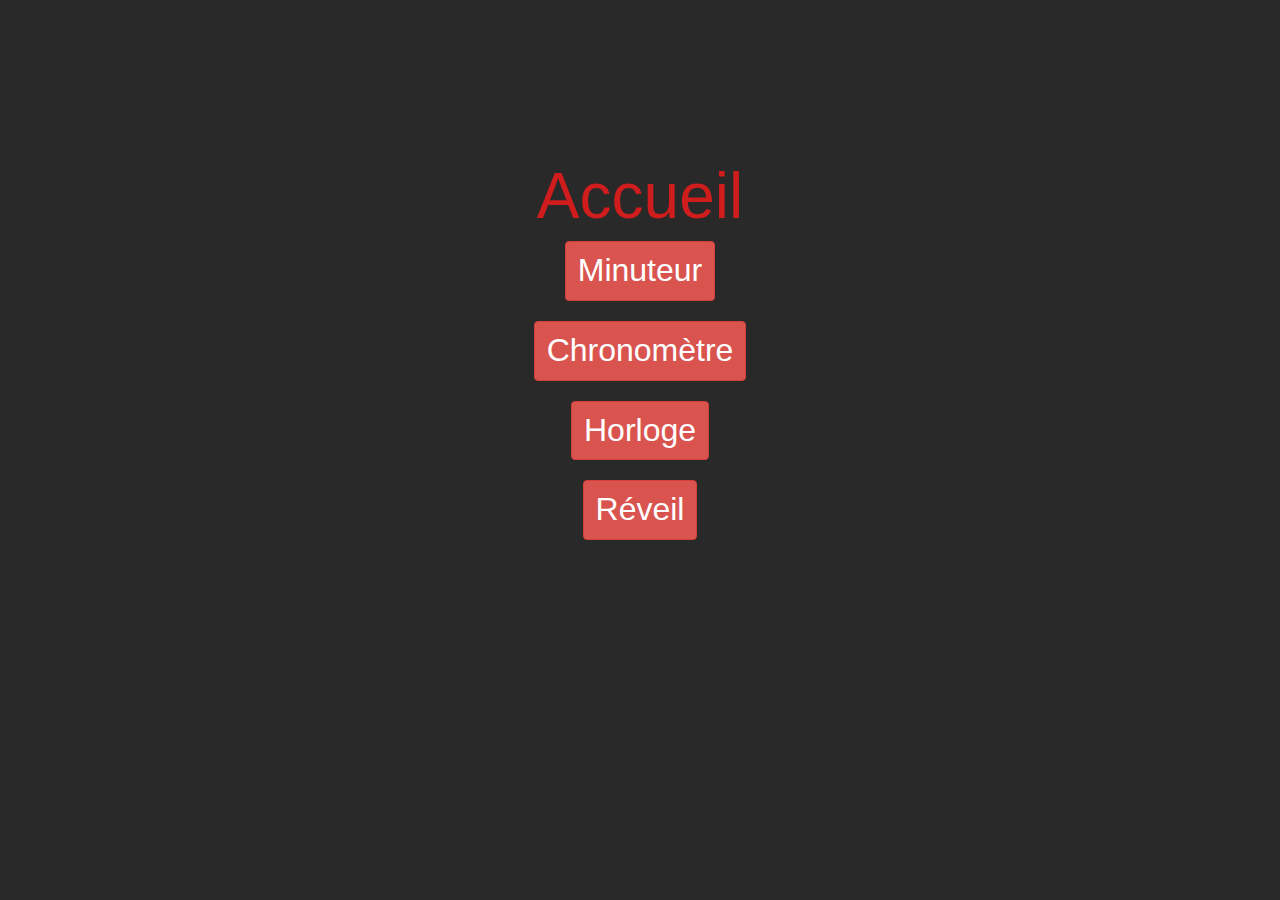
<file: index.html>
<!DOCTYPE html>
<html lang="fr">

<head>
    <meta charset="UTF-8" />
    <meta http-equiv="X-UA-Compatible" content="IE=edge,chrome=1">
    <meta name="viewport" content="width=device-width, initial-scale=1.0">

    <title>O'Clock</title>

    <meta name="" content="Index" />

    <!-- CSS -->
    <link rel="stylesheet" href="https://maxcdn.bootstrapcdn.com/bootstrap/3.4.1/css/bootstrap.min.css">
    <link rel="stylesheet" href="index.css" />
    <!-- jQuery et lien js -->
    <!-- <script src="https://code.jquery.com/jquery-3.4.1.min.js"></script>
        <script type="text/javascript" src="horloge.js">
        </script> -->
</head>

<body>
    <main>
        <h1>Accueil</h1>

        <a href="_minuteur/minuteur.html"><button type="button" class="btn btn-danger">Minuteur</button></a>
        <a href="_chrono/chrono.html"><button type="button" class="btn btn-danger">Chronomètre</button></a>
        <a href="_horloge/horloge.html"><button type="button" class="btn btn-danger">Horloge</button></a>
        <a href="_reveil/reveil.html"><button type="button" class="btn btn-danger">Réveil</button></a>

    </main>
</body>

</html>
</file>
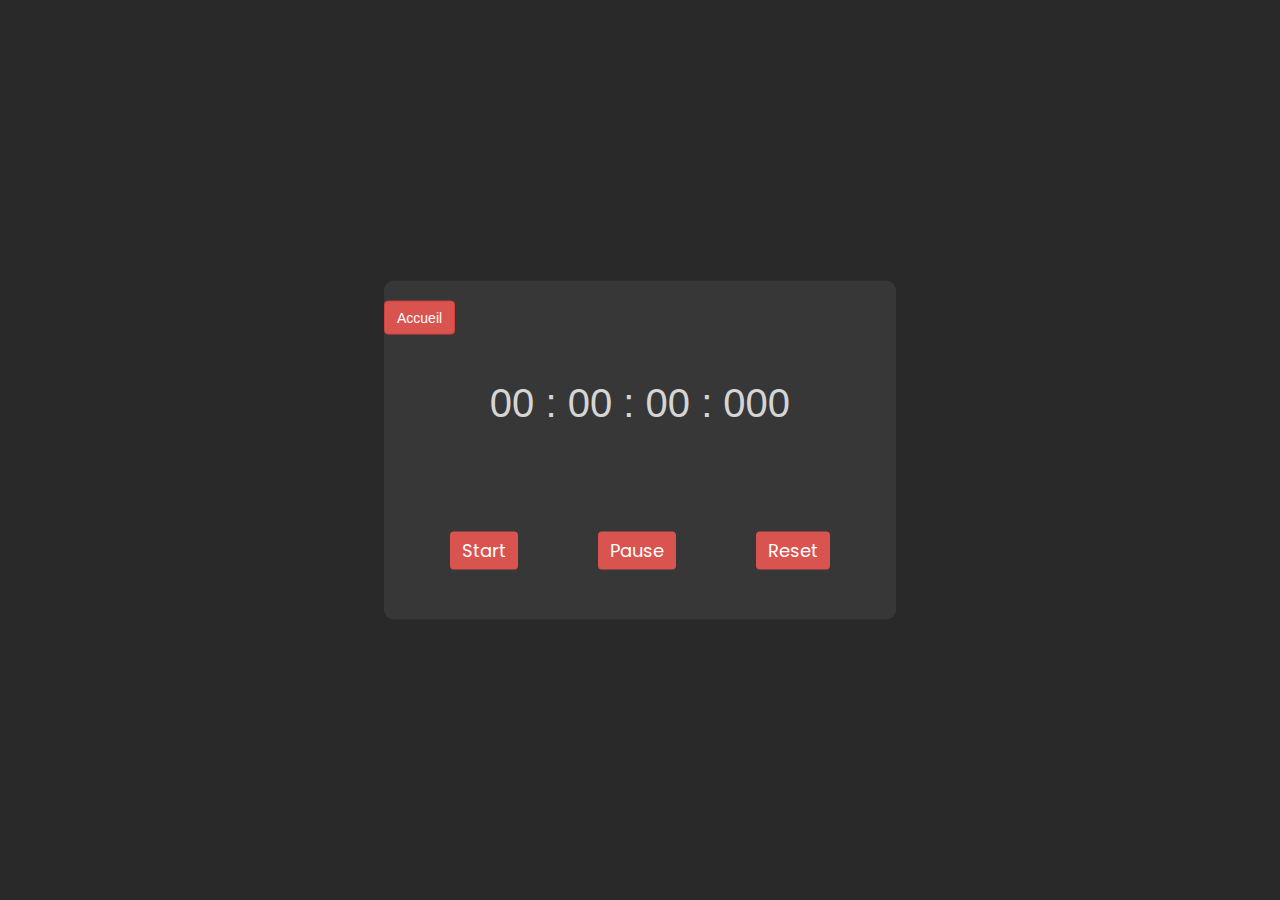
<file: _chrono/chrono.html>
<!DOCTYPE html>
<html lang="fr">

<head>
    <title>Chronomètre</title>
    <!--Google Font-->
    <link rel="preconnect" href="https://fonts.gstatic.com">
    <link href="https://fonts.googleapis.com/css2?family=Poppins:wght@600&family=Roboto+Mono:wght@700&display=swap"
        rel="stylesheet">
    <!--Stylesheet-->
    <link rel="stylesheet" href="https://maxcdn.bootstrapcdn.com/bootstrap/3.4.1/css/bootstrap.min.css">

    <link rel="stylesheet" href="chrono.css" />

    <style media="screen">
    </style>
</head>

<body>

    <div class="container">
            <a href="../index.html"><button type="button" class="btn btn-danger">Accueil</button></a>

        <div class="timerDisplay">
            00 : 00 : 00 : 000
        </div>
        <div class="buttons">
            <button id="startTimer" class="btn btn-danger">Start</button>
            <button id="pauseTimer" class="btn btn-danger">Pause</button>
            <button id="resetTimer" class="btn btn-danger">Reset</button>
        </div>
    </div>

    <script src="chrono.js">
    </script>
</body>

</html>
</file>
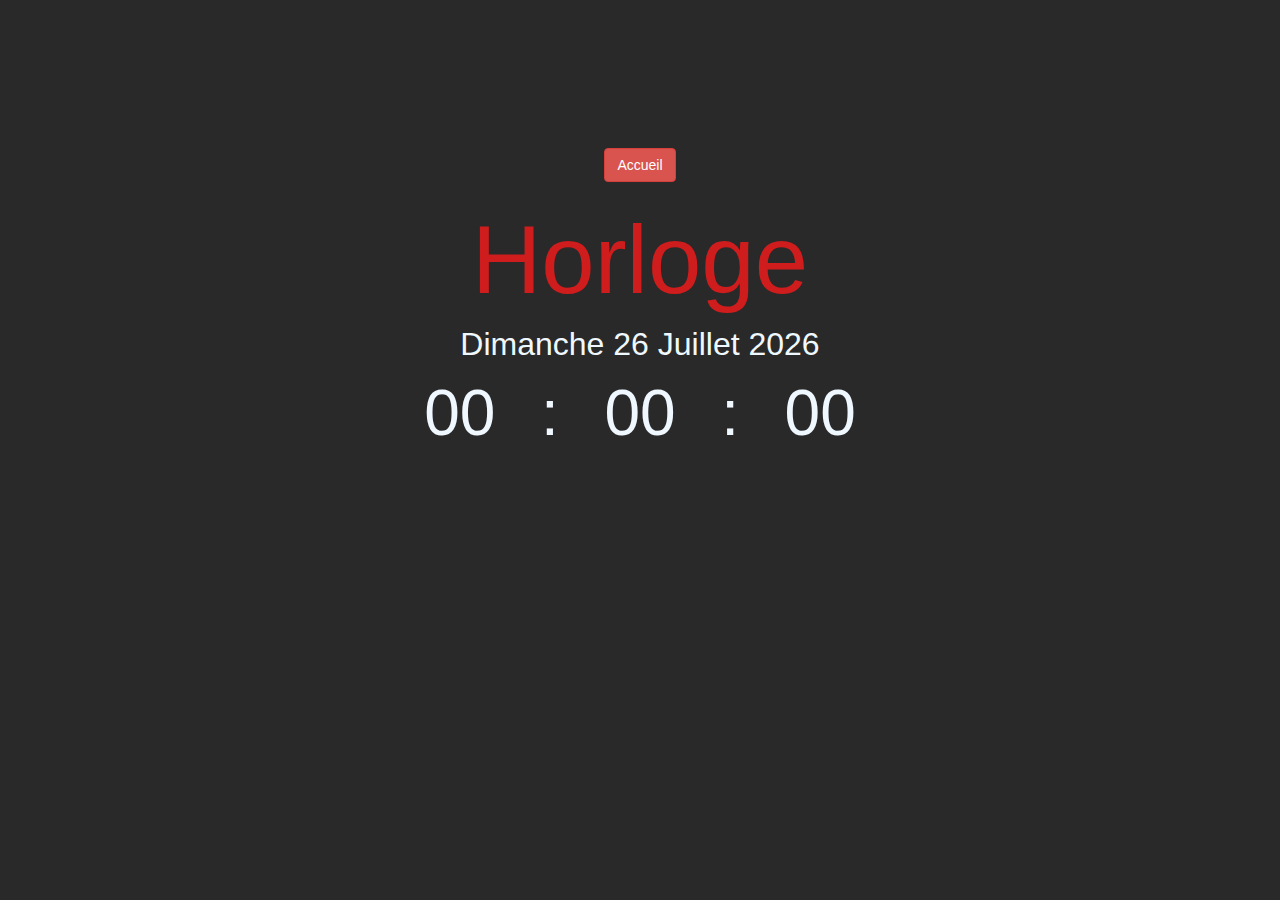
<file: _horloge/horloge.html>
<!DOCTYPE html>
<html lang="fr">

<head>
    <meta charset="UTF-8" />
    <meta http-equiv="X-UA-Compatible" content="IE=edge,chrome=1">
    <meta name="viewport" content="width=device-width, initial-scale=1.0">
    <title>Horloge</title>

    <meta name="" content="horloge" />

    <!-- CSS -->
    <link rel="stylesheet" href="horloge.css" />
    <style type="text/css">
    </style>
    <!-- jQuery et lien horloge.js -->
    <script src="https://code.jquery.com/jquery-3.4.1.min.js"></script>
    <script type="text/javascript" src="horloge.js">
    </script>
        <link rel="stylesheet" href="https://maxcdn.bootstrapcdn.com/bootstrap/3.4.1/css/bootstrap.min.css">

</head>

<body>

    <header class="ScriptHeader">
        <div class="rt-container">
            <div class="col-rt-12">
                <div class="rt-heading">
                </div>
            </div>
        </div>
    </header>

    <main>

        <div class="rt-container">        <a href="../index.html"><button type="button" class="btn btn-danger">Accueil</button></a>
                    <h1>Horloge</h1>

            <div class="col-rt-12">
                <div class="Scriptcontent">

                    <!-- HTML de l'horloge -->
                    <div class="container">
                        <div class="clock">
                            <div id="Date">Jeudi 12 Mai 2022</div>

                            <div class="section1">
                                <p id="hours">00</p>
                                <p id="point">:</p>
                                <p id="min">00</p>
                                <p id="point">:</p>
                                <p id="sec">00</p>
                            </div>

                        </div>
                    </div>

                </div>
            </div>
        </div>
    </main>

</body>

</html>
</file>
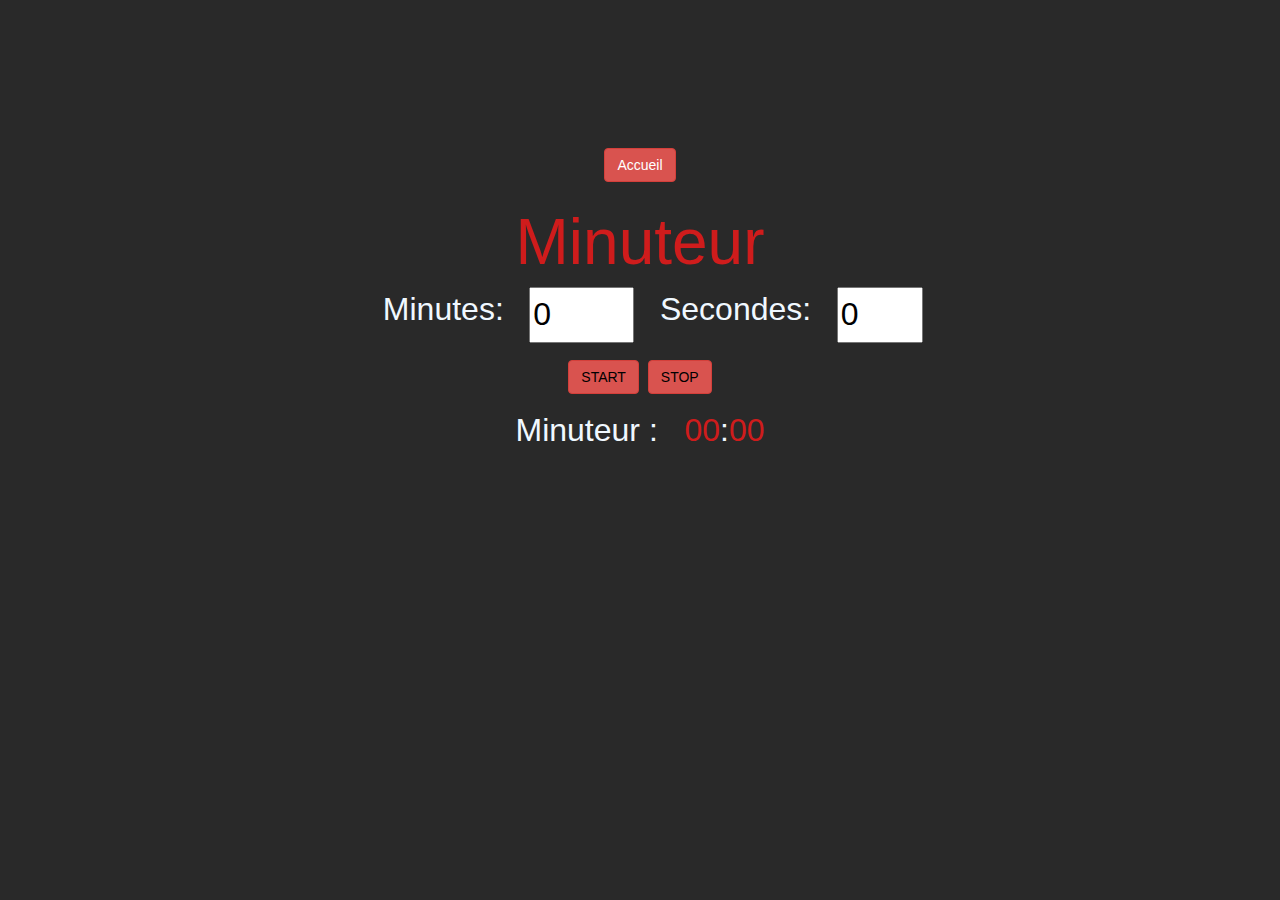
<file: _minuteur/minuteur.html>
<!doctype html>
<html>

<head>
    <link rel="stylesheet" href="./minuteur.css">
    <title>Minuteur</title>
    <link rel="stylesheet" href="https://maxcdn.bootstrapcdn.com/bootstrap/3.4.1/css/bootstrap.min.css">



    <main>
        <a href="../index.html"><button type="button" class="btn btn-danger">Accueil</button></a>

        <h1>Minuteur</h1>

        <form>
            <section class="section1">

            <p>Minutes: </p>
            <input type="text" id="mns" name="mns" value="0" size="3" maxlength="3" />
            <p>Secondes:</p>
            <input type="text" id="scs" name="scs" value="0" size="2" maxlength="2" /><br />
            </section>

            <section class="section2">
            <input type="button" class="btn btn-danger" id="btnct" value="START" onclick="countdownTimer()" />
            <input type="button" class="btn btn-danger" id="btnct" value="STOP" onclick="countdownStop()" />
            </section>

        </form>
        Minuteur : &nbsp; <span id="showmns">00</span>:<span id="showscs">00</span>

        <script type="text/javascript" src="minuteur.js">

        </script>
    </main>
    </body>

</html>
</file>
<file: index.css>
body {
  color: aliceblue;

  text-align: center;
}
main{
  margin-top: 11%;
  font-size: xx-large;
  color: aliceblue; 
  display: flex;
  flex-direction: column;
  justify-content: center;


  background-color: rgb(41, 41, 41);
}
h1{
  font-size: 200% !important;
  color: rgb(207, 28, 28) !important;
}
button{
  font-size: xx-large !important;

}
a{
  padding-bottom: 20px;
}
span{
  color: rgb(255, 213, 0);
}
input{
  color: black !important;
  margin: 12px;
}
.section1{

}
p{
  padding-right: 2%;
  padding-left: 2%;
}
.section2{
  margin: 10px;
}
html{
  color: aliceblue;
  background-color: rgb(41, 41, 41);

}
</file>
<file: _chrono/chrono.css>
*,
*:before,
*:after{
    padding: 0;
    margin: 0;
    box-sizing: border-box;
}
body{
  background-color: rgb(41, 41, 41);
}
.container{
  background-color: rgb(55, 55, 55);
    width: 40%;
    min-width: 500px;
    position: absolute;
    transform: translate(-50%,-50%);
    top: 50%;
    left: 50%;
    padding: 20px 0;
    padding-bottom: 50px;
    border-radius: 10px;
}
.timerDisplay{
    position: relative;
    width: 92%;
    left: 4%;
    padding: 40px 0;
    /* font-family: 'Roboto mono',monospace; */
    color: #d5d5d5;
    font-size: 40px;
    display: flex;
    align-items: center;
    justify-content: space-around;
    border-radius: 5px;
}
.buttons{
    width: 90%;
    margin: 60px auto 0 auto;
    display: flex;
    justify-content: space-around;
}
.buttons button{
    /* background-color: rgb(41, 41, 41); */
    color: #ffffff;
    border: none;
    font-family: 'Poppins',sans-serif;
    font-size: 18px;
}
</file>
<file: _horloge/horloge.css>
body {
    color: aliceblue;

    text-align: center;
}

main {
    margin-top: 11%;
    font-size: xx-large;
    color: aliceblue;

    background-color: rgb(41, 41, 41);
}

h1 {
    font-size: 300% !important;
    color: rgb(207, 28, 28) !important;
}

span {
    color: rgb(255, 213, 0);
}

input {
    color: black !important;
    margin: 12px;
}

.section1 {
    display: flex;
    flex-direction: row;
    justify-content: center;
    font-size: 200%;
}

p {
    padding-right: 2%;
    padding-left: 2%;
}

.section2 {
    margin: 10px;
}

html {
    color: aliceblue;
    background-color: rgb(41, 41, 41);

}
</file>
<file: _minuteur/minuteur.css>
body {
  color: aliceblue;

  text-align: center;
}
main{
  margin-top: 11%;
  font-size: xx-large;
  color: aliceblue;

  background-color: rgb(41, 41, 41);
}
h1{
  font-size: 200% !important;
  color: rgb(207, 28, 28) !important;
}
span{
  color: rgb(207, 28, 28);
}
input{
  color: black !important;
  margin: 12px;
}
.section1{
  display: flex;
  flex-direction: row;
  justify-content: center;
}
p{
  padding-right: 2%;
  padding-left: 2%;
}
.section2{
  margin: 10px;
}
html{
  color: aliceblue;
  background-color: rgb(41, 41, 41);

}
</file>
